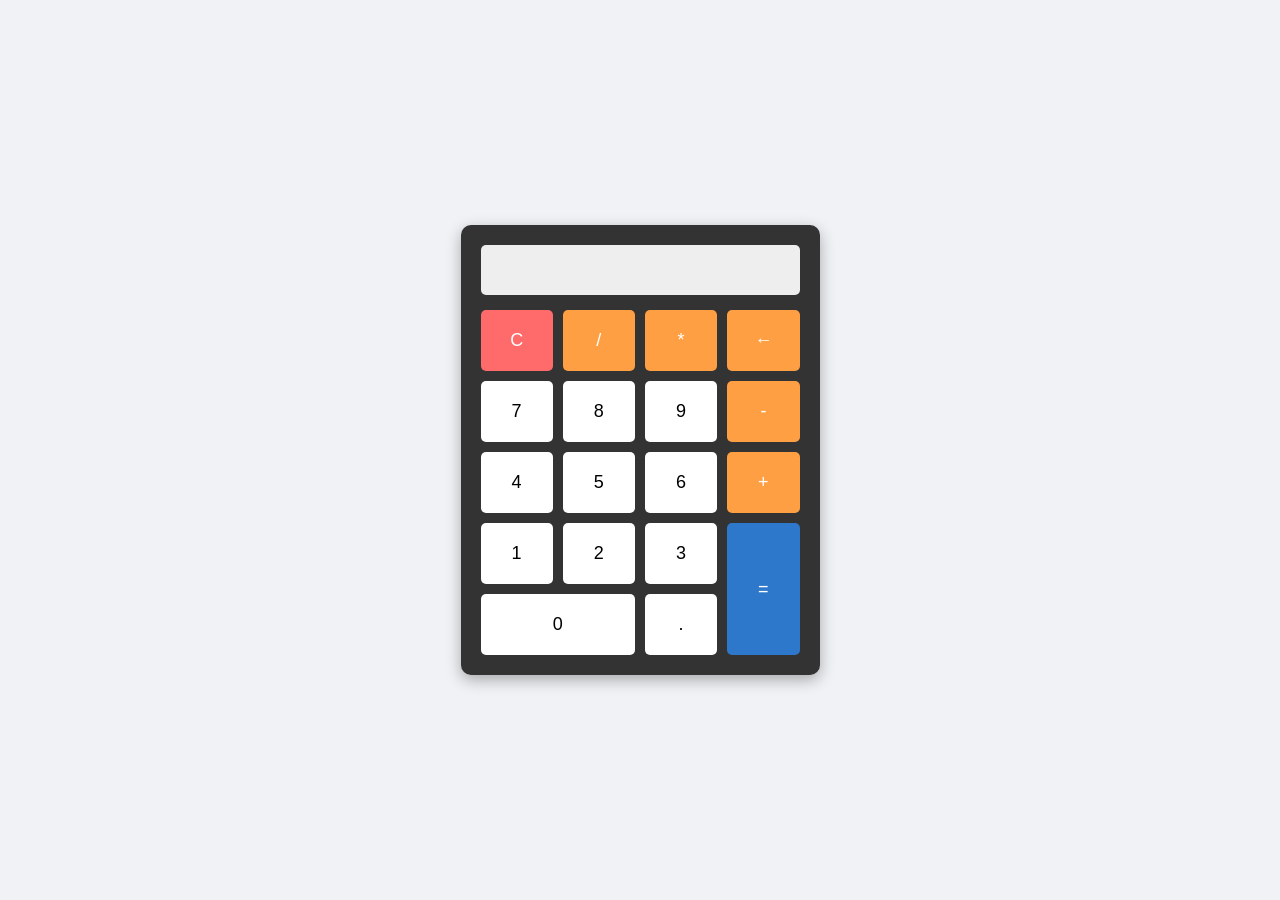
<file: index.html>
<!DOCTYPE html>
<html lang="ru">
<head>
    <meta charset="UTF-8">
    <meta name="viewport" content="width=device-width, initial-scale=1.0">
    <title>Мой Калькулятор</title>
    <!-- Подключаем файл стилей -->
    <link rel="stylesheet" href="style.css">
</head>
<body>

    <div class="calculator">
        <!-- Экран калькулятора -->
        <input type="text" id="display" disabled>
        
        <!-- Кнопки -->
        <div class="buttons">
            <button onclick="clearDisplay()" class="btn-red">C</button>
            <button onclick="appendToDisplay('/')" class="btn-op">/</button>
            <button onclick="appendToDisplay('*')" class="btn-op">*</button>
            <button onclick="deleteLast()" class="btn-op">←</button>

            <button onclick="appendToDisplay('7')">7</button>
            <button onclick="appendToDisplay('8')">8</button>
            <button onclick="appendToDisplay('9')">9</button>
            <button onclick="appendToDisplay('-')" class="btn-op">-</button>

            <button onclick="appendToDisplay('4')">4</button>
            <button onclick="appendToDisplay('5')">5</button>
            <button onclick="appendToDisplay('6')">6</button>
            <button onclick="appendToDisplay('+')" class="btn-op">+</button>

            <button onclick="appendToDisplay('1')">1</button>
            <button onclick="appendToDisplay('2')">2</button>
            <button onclick="appendToDisplay('3')">3</button>
            <button onclick="calculate()" class="btn-equal">=</button>
            
            <button onclick="appendToDisplay('0')" style="grid-column: span 2;">0</button>
            <button onclick="appendToDisplay('.')">.</button>
        </div>
    </div>

    <!-- Подключаем файл скриптов -->
    <script src="script.js"></script>
</body>
</html>
</file>
<file: style.css>
body {
    font-family: Arial, sans-serif;
    display: flex;
    justify-content: center;
    align-items: center;
    height: 100vh;
    background-color: #f0f2f5;
    margin: 0;
}

.calculator {
    background-color: #333;
    padding: 20px;
    border-radius: 10px;
    box-shadow: 0 5px 15px rgba(0,0,0,0.3);
}

#display {
    width: 100%;
    height: 50px;
    font-size: 24px;
    text-align: right;
    margin-bottom: 15px;
    padding: 10px;
    box-sizing: border-box; /* Чтобы padding не увеличивал ширину */
    border: none;
    border-radius: 5px;
    background-color: #eee;
}

.buttons {
    display: grid;
    grid-template-columns: repeat(4, 1fr); /* 4 колонки */
    gap: 10px;
}

button {
    padding: 20px;
    font-size: 18px;
    border: none;
    border-radius: 5px;
    cursor: pointer;
    background-color: #fff;
    transition: background 0.2s;
}

button:hover {
    background-color: #ddd;
}

button:active {
    background-color: #bbb;
}

.btn-op {
    background-color: #ff9f43;
    color: white;
}

.btn-op:hover {
    background-color: #e58e3c;
}

.btn-red {
    background-color: #ff6b6b;
    color: white;
}

.btn-equal {
    background-color: #2e78cc;
    color: white;
    grid-row: span 2; /* Кнопка равно высокая */
}
</file>
